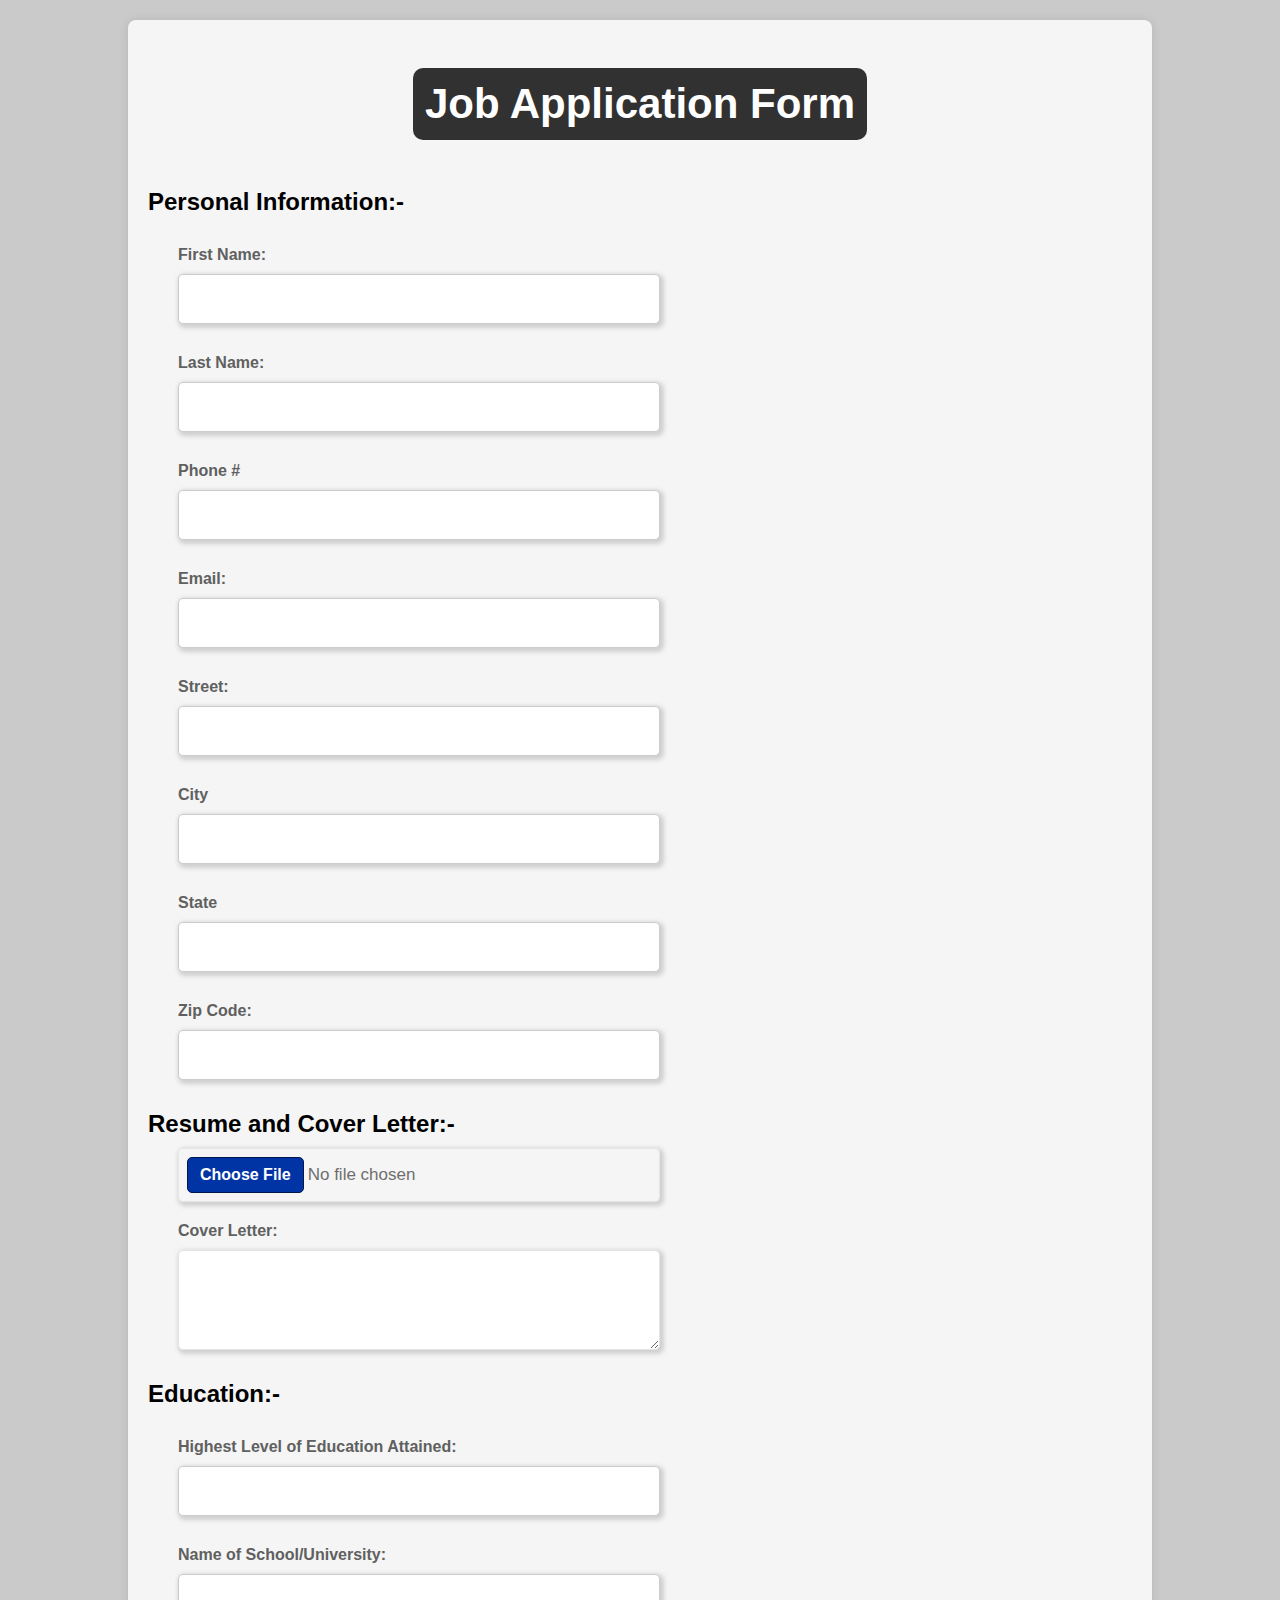
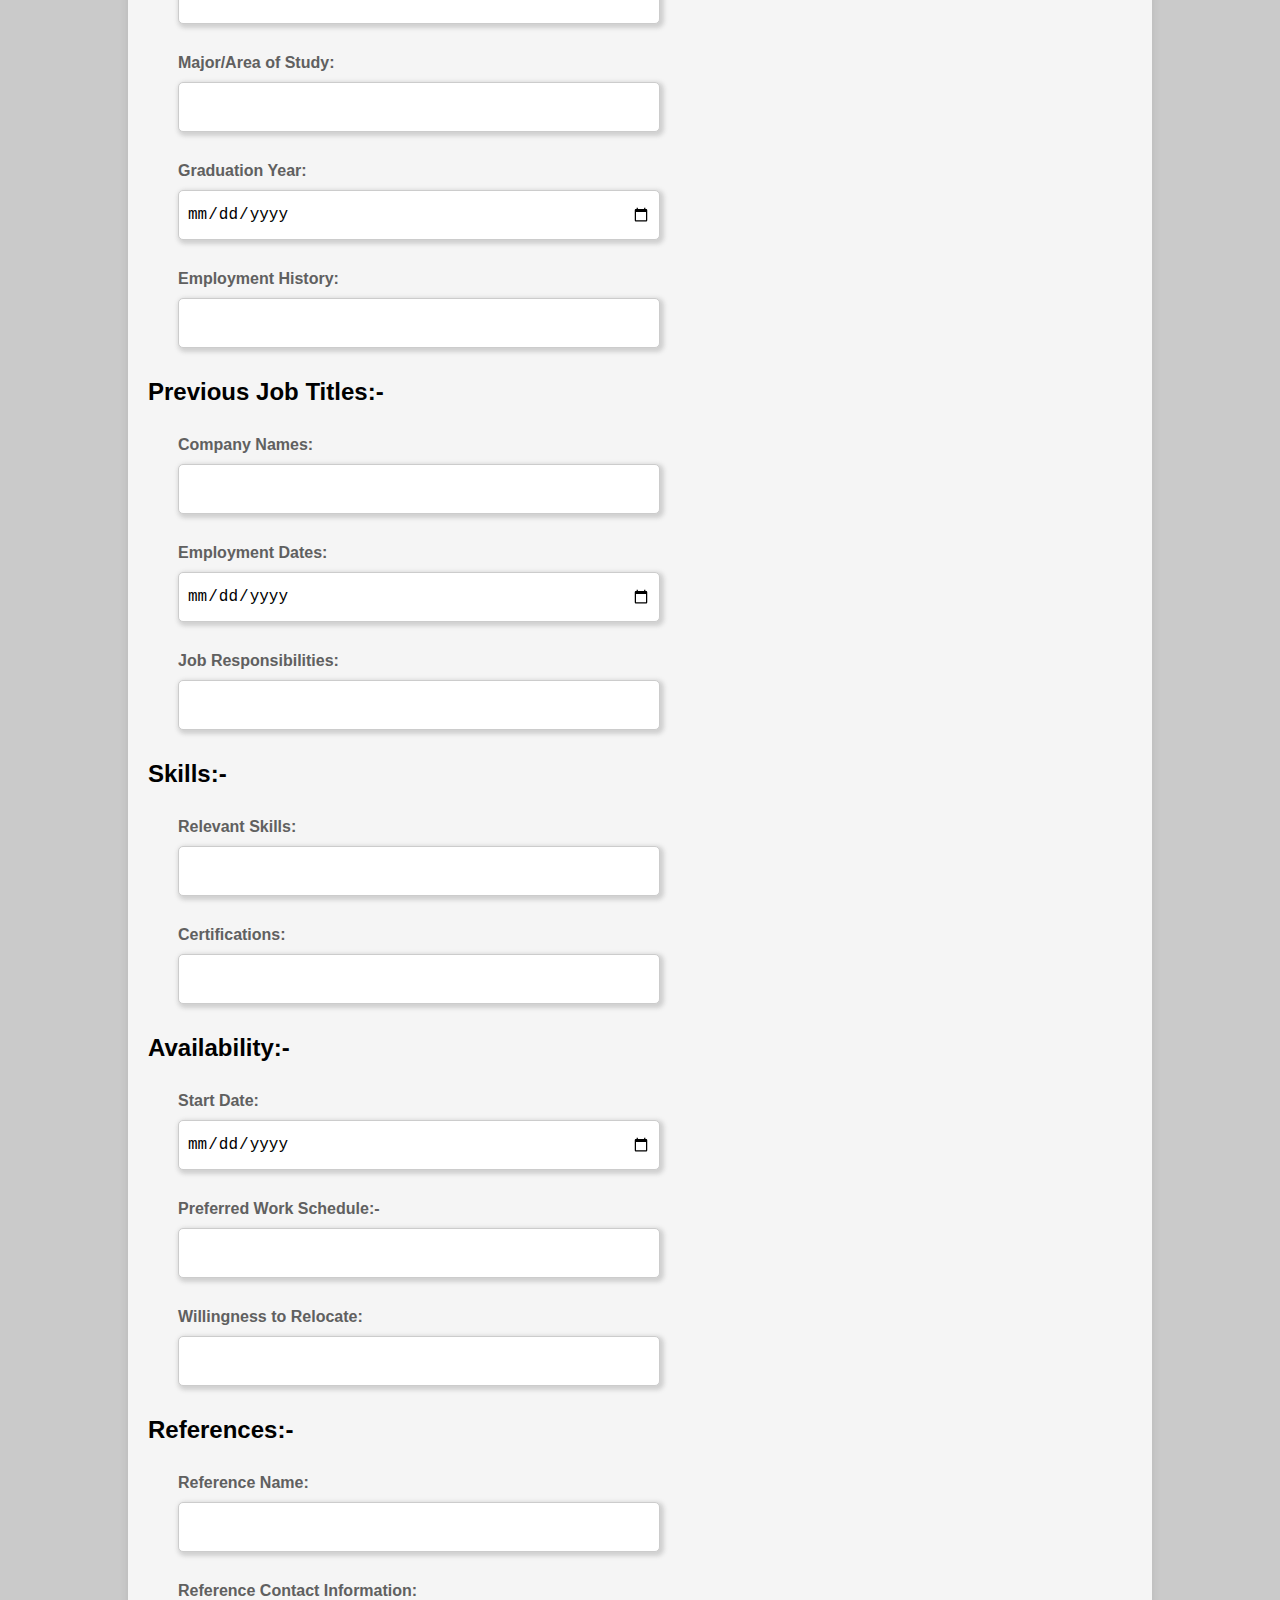
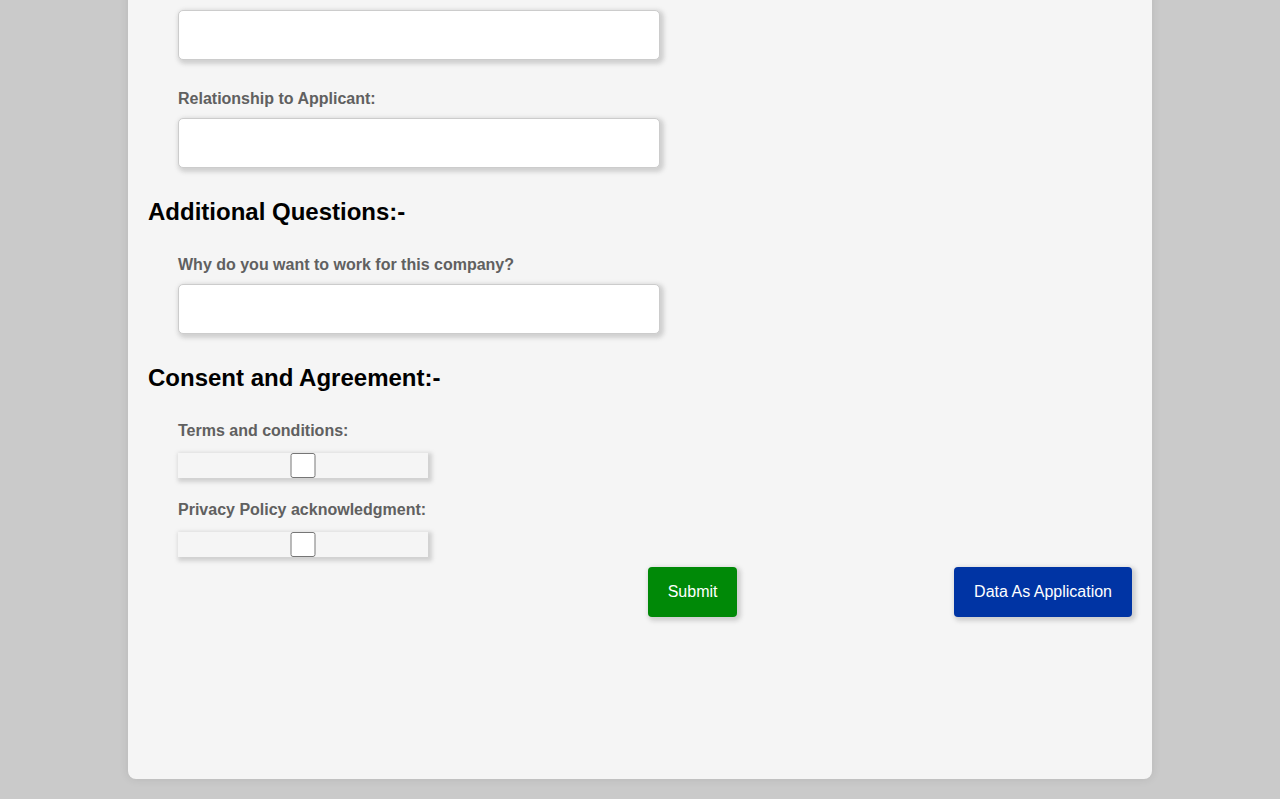
<file: Haider Assignment/Question no 3/index.html>
<!DOCTYPE html>
<html lang="en">
  <head>
    <meta charset="UTF-8" />
    <meta name="viewport" content="width=device-width, initial-scale=1.0" />
    <title>Web Form</title>

    <link rel="stylesheet" href="style.css" />
  </head>
  <body>
    <div class="container">
      <center><h1>Job Application Form</h1></center>
      <form action="" method="" name="form1" id="form1">
        <h3>Personal Information:-</h3>
        <label for="name">First Name:</label>
        <input type="text" name="fname" id="fname" placeholder="" required />
        <label for="name">Last Name:</label>
        <input type="text" name="lname" id="lname" required /> <br /><br />
        <label for="name">Phone #</label>
        <input type="number" name="phone" id="phone" required />
        <label for="name">Email:</label>
        <input type="email" name="email" id="email" required /> <br /><br />
        <label for="">Street:</label>
        <input type="text" name="street" id="street" required />
        <label for="">City</label>
        <input type="text" name="city" id="city" required /> <br /><br />
        <label for="">State</label>
        <input type="text" name="state" id="state" required />
        <label for="">Zip Code:</label>
        <input type="number" name="zip" id="zip" required />
        <h3>Resume and Cover Letter:-</h3>

        <input type="file" name="file1" id="file1" required />

        <label for="text">Cover Letter:</label>
        <textarea id="cletter" name="cletter" rows="4" cols="50" required>
        </textarea>
        <h3>Education:-</h3>
        <label for="">Highest Level of Education Attained:</label>
        <input type="text" name="heducation" id="heducation" required />
        <label for="">Name of School/University:</label>
        <input type="text" name="sname" id="sname" required />
        <label for="">Major/Area of Study:</label>
        <input type="text" name="areastudy" id="areastudy" required />
        <label for="">Graduation Year:</label>
        <input type="date" name="gyear" id="gyear" required />
        <label for="">Employment History:</label>
        <input type="text" name="ehistory" id="ehistory" required />

        <h3>Previous Job Titles:-</h3>
        <label for="">Company Names:</label>
        <input type="text" name="cname" id="cname" required />
        <label for="">Employment Dates:</label>
        <input type="date" name="edate" id="edate" required />
        <label for="">Job Responsibilities:</label>
        <input type="text" name="jobres" id="jobres" required />

        <h3>Skills:-</h3>
        <label for="">Relevant Skills:</label>
        <input type="text" name="revskills" id="revskills" required />
        <label for="">Certifications:</label>
        <input type="text" name="certification" id="certification" required />

        <h3>Availability:-</h3>
        <label for="">Start Date:</label>
        <input type="date" name="sdate" id="sdate" required />
        <label for="">Preferred Work Schedule:-</label>
        <input type="text" name="workschedule" id="workschedule" required />
        <label for="">Willingness to Relocate:</label>
        <input type="text" name="relocate" id="relocate" required />

        <h3>References:-</h3>
        <label for="">Reference Name:</label>
        <input type="text" name="rname" id="rname" required />
        <label for="">Reference Contact Information:</label>
        <input type="text" name="refcontact" id="refcontact" required />
        <label for="">Relationship to Applicant:</label>
        <input type="text" name="relationship" id="relationship" required />

        <h3>Additional Questions:-</h3>
        <label for="">Why do you want to work for this company?</label>
        <input type="text" name="workforcompany" id="workforcompany" required />

        <h3>Consent and Agreement:-</h3>
        <label for="">Terms and conditions:</label>
        <input type="checkbox" name="term" id="term" required />
        <label for="">Privacy Policy acknowledgment:</label>
        <input type="checkbox" name="privacy" id="privacy" required />

        <input
          type="submit"
          name="submit"
          id="submit"
          value="Submit"
          onclick="ValidateEmail(document.form1.email)"
        />

        <input
          type="button"
          name="button"
          id="button"
          value="Data As Application"
          onclick="viewData()"
        />
      </form>

      <div class="table-wrapper" id="viewrecord">
        <table class="fl-table" id="tables">
          <thead>
            <tr>
              <th>SR #</th>
              <th>First Name</th>
              <th>Last Name</th>
              <th>Email</th>
              <th>Phone</th>
            </tr>
          </thead>
          <tbody></tbody>
        </table>
      </div>
    </div>

    <script src="script.js"></script>
  </body>
</html>
</file>
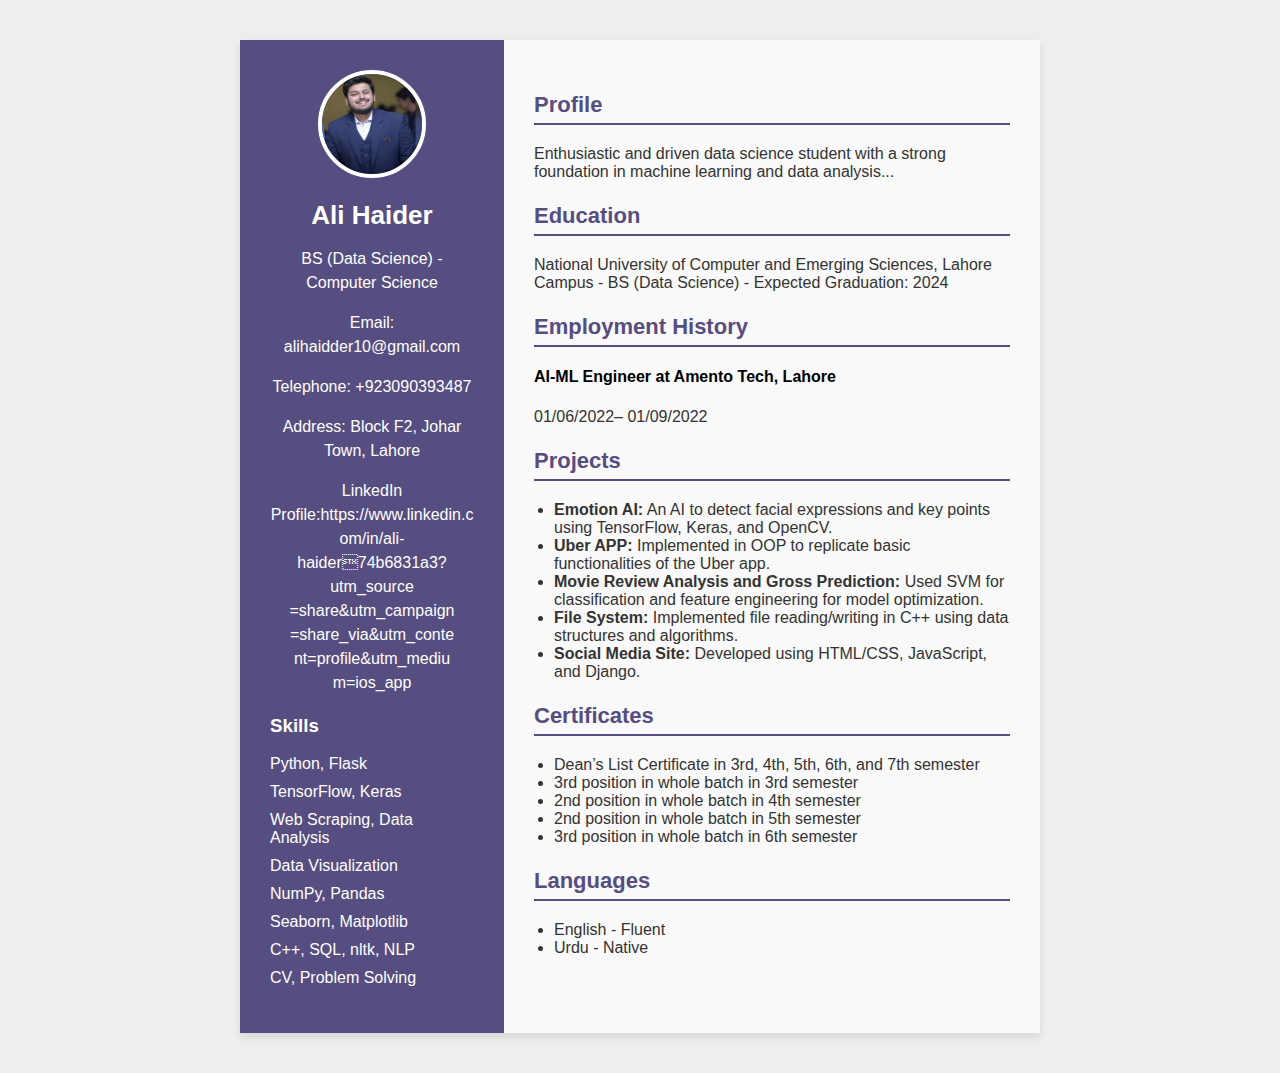
<file: Haider Assignment/Question no 1/Resume.html>
<!DOCTYPE html>
<html lang="en">
<head>
<meta charset="UTF-8">
<meta name="viewport" content="width=device-width, initial-scale=1.0">
<title>Ali Haider - Resume</title>
<link rel="stylesheet" href="style.css">
</head>
<body>
<div class="resume-container">
    <aside class="sidebar">
        <div class="profile">
            <img src="profile-picture.jpg" alt="Ali Haider">
            <h2>Ali Haider</h2>
            <p>BS (Data Science) - Computer Science</p>
        </div>
        <div class="contact-info">
            <p>Email: alihaidder10@gmail.com</p>
            <p>Telephone: +923090393487</p>
            <p>Address: Block F2, Johar Town, Lahore</p>
            <p><a href="https://www.linkedin.com/in/ali-haider-74b6831a3">LinkedIn Profile:https://www.linkedin.c
                om/in/ali-haider74b6831a3?utm_source
                =share&utm_campaign
                =share_via&utm_conte
                nt=profile&utm_mediu
                m=ios_app</a></p>
        </div>
        <div class="skills">
            <h3>Skills</h3>
            <ul>
                <li>Python, Flask</li>
                <li>TensorFlow, Keras</li>
                <li>Web Scraping, Data Analysis</li>
                <li>Data Visualization</li>
                <li>NumPy, Pandas</li>
                <li>Seaborn, Matplotlib</li>
                <li>C++, SQL, nltk, NLP</li>
                <li>CV, Problem Solving</li>
            </ul>
        </div>
    </aside>
    <main class="main-content">
        <section class="profile-summary">
            <h3>Profile</h3>
            <p>Enthusiastic and driven data science student with a strong foundation in machine learning and data analysis...</p>
        </section>
        <section class="education">
            <h3>Education</h3>
            <p>National University of Computer and Emerging Sciences, Lahore Campus - BS (Data Science) - Expected Graduation: 2024</p>
        </section>
        <section class="employment-history">
            <h3>Employment History</h3>
            <div>
                <h4>AI-ML Engineer at Amento Tech, Lahore</h4>
                <p>01/06/2022– 01/09/2022</p>
                <!-- Additional details can be added here -->
            </div>
        </section>
        <section class="projects">
            <h3>Projects</h3>
            <ul>
                <li><strong>Emotion AI:</strong> An AI to detect facial expressions and key points using TensorFlow, Keras, and OpenCV.</li>
                <li><strong>Uber APP:</strong> Implemented in OOP to replicate basic functionalities of the Uber app.</li>
                <li><strong>Movie Review Analysis and Gross Prediction:</strong> Used SVM for classification and feature engineering for model optimization.</li>
                <li><strong>File System:</strong> Implemented file reading/writing in C++ using data structures and algorithms.</li>
                <li><strong>Social Media Site:</strong> Developed using HTML/CSS, JavaScript, and Django.</li>
            </ul>
        </section>
        <section class="certificates">
            <h3>Certificates</h3>
            <ul>
                <li>Dean’s List Certificate in 3rd, 4th, 5th, 6th, and 7th semester</li>
                <li>3rd position in whole batch in 3rd semester</li>
                <li>2nd position in whole batch in 4th semester</li>
                <li>2nd position in whole batch in 5th semester</li>
                <li>3rd position in whole batch in 6th semester</li>
            </ul>
        </section>
        <section class="languages">
            <h3>Languages</h3>
            <ul>
                <li>English - Fluent</li>
                <li>Urdu - Native</li>
            </ul>
        </section>
    </main>
</div>
</body>
</html>
</file>
<file: Haider Assignment/Question no 3/style.css>
body {
  font-family: Arial, Helvetica, sans-serif;
  background-color: #cacaca;
  margin: 0;
  padding: 0;
}

.container {
  width: 80%; /* Adjust as needed */
  margin: 20px auto;
  padding: 20px;
  background-color: #f5f5f5;
  border-radius: 8px;
  box-shadow: 0 0 10px rgba(0, 0, 0, 0.1);
}

h1 {
  font-size: 42px;
  background-color: #313131;
  color: #ffffff;
  text-align: center;
  width: max-content;
  padding: 12px;
  border-radius: 10px;
}

form {
  display: flex;
  flex-wrap: wrap;
  justify-content: space-between;
}

form h3 {
  width: 100%;
  margin: 20px 0 10px;
  font-size: 24px;
  color: #000000;
}

label {
  width: 100%;
  margin-bottom: 10px;
  font-weight: bold;
  color: #606060;
  margin-top: 20px;
}

input[type="text"],
input[type="number"],
input[type="email"],
input[type="date"],
textarea,
select {
  width: calc(50% - 10px);
  height: 50px;
  border-radius: 5px;
  border: 1px solid #ccc;
  padding: 8px;
  font-size: 16px;
  margin-bottom: 10px;
}

input[type="file"] {
  font-size: 17px;
  color: #6e6e6e;
  width: 49%;
  height: 54px;
}

input[type="file"]:hover,
input[type="file"]:focus,
input[type="submit"]:hover,
input[type="submit"]:focus,
input[type="button"]:hover,
input[type="button"]:focus,
input[type="checkbox"]:hover,
input[type="checkbox"]:focus {
  margin-left: 30px;
  transition: none;
}

.button-wrap {
  position: relative;
}
.button {
  display: inline-block;
  padding: 12px 18px;
  cursor: pointer;
  border-radius: 5px;
  font-size: 16px;
  font-weight: bold;
  color: #ffffff;
  width: 100%;
}

input::file-selector-button {
  display: inline-block;
  cursor: pointer;
  border-radius: 5px;
  border: 1px solid #00184b;
  background-color: #0034a4;
  padding: 8px 12px;
  font-size: 16px;
  font-weight: bold;
  color: #ffffff;
}

textarea {
  height: 100px;
  resize: vertical;
}

input[type="submit"] {
  background-color: #008907;
  color: white;
  padding: 12px 20px;
  border: none;
  border-radius: 4px;
  cursor: pointer;
  font-size: 16px;
  height: 50px;
  margin-top: 38px;
  width: fit-content;
}

input[type="submit"]:hover {
  background-color: #016906;
}

input[type="button"] {
  background-color: #0034a4;
  color: white;
  padding: 12px 20px;
  border: none;
  border-radius: 4px;
  cursor: pointer;
  font-size: 16px;
  height: 50px;
  margin-top: 38px;
  width: fit-content;
}

input[type="button"]:hover {
  background-color: #00348d;
}

input {
  width: 250px;
  height: 25px;
  border-radius: 5px;
  border: 1px solid #e5e5e5;
  box-shadow: 2px 2px 4px 2px rgba(122, 122, 122, 0.3);
  padding: 8px;
  font-size: 15px;
}

input,
label,
textarea {
  margin-left: 30px;
}

input:hover,
input:focus {
  margin-left: 45px;
  transition: all 0.2s;
}

textarea {
  border-radius: 5px;
  border: 1px solid #e5e5e5;
  box-shadow: 2px 2px 4px 2px rgba(122, 122, 122, 0.3);
  padding: 8px;
  font-size: 15px;
  margin-right: 50px;
}

input:focus,
textarea:focus {
  outline: none;
  box-shadow: none;
  transition: all 0.3s;
}

* {
  box-sizing: border-box;
  -webkit-box-sizing: border-box;
  -moz-box-sizing: border-box;
}
body {
  font-family: Helvetica;
  -webkit-font-smoothing: antialiased;
}
h2 {
  text-align: center;
  font-size: 18px;
  text-transform: uppercase;
  letter-spacing: 1px;
  color: black;
  padding: 30px 0;
}

/* Table Styles */

.table-wrapper {
  margin: 50px auto;
  box-shadow: 0px 35px 50px rgba(0, 0, 0, 0.2);
}

.fl-table {
  border-radius: 5px;
  font-size: 16px;
  font-weight: normal;
  border: none;
  border-collapse: collapse;
  width: 100%;
  max-width: 100%;
  white-space: nowrap;
  background-color: white;
}

.fl-table td,
.fl-table th {
  text-align: center;
  padding: 12px;
}

.fl-table td {
  border-right: 1px solid #f8f8f8;
  font-size: 14px;
}

.fl-table thead th {
  color: #1e1e1e;
  background: #b3b3b3;
}

.fl-table thead th:nth-child(odd) {
  color: #f4f4f4;
  background: #262626;
}

.fl-table tr:nth-child(even) {
  background: #f8f8f8;
}

#viewrecord {
  visibility: hidden;
}

/* Responsive */
@media screen and (max-width: 768px) {
  form input,
  form textarea,
  form select {
    width: 100%;
  }
}

@media (max-width: 767px) {
  /* Existing styles for smaller screens */

  .fl-table tbody {
    width: auto;
    position: relative;
    overflow-x: auto;
    display: block;
  }

  .fl-table tbody tr {
    display: table;
    width: 100%;
    table-layout: fixed;
  }

  .fl-table tbody td {
    display: block;
    text-align: center;
    overflow-x: auto;
    word-wrap: break-word;
    padding: 8px;
  }
  #viewrecord {
    overflow-x: auto;
  }

  /* Adjustments for header and borders */
}

@media (max-width: 622px) {
  h1 {
    font-size: 24px;
  }

  form h3 {
    font-size: 19px;
  }

  input[type="text"],
  input[type="number"],
  input[type="email"],
  input[type="file"] {
    width: 100%;
  }

  form textarea {
    width: 100%;
    margin-right: 0px;
  }

  label {
    font-size: 14px;
  }
}
</file>
<file: Haider Assignment/Question no 1/style.css>
/* style.css */
body {
    font-family: 'Arial', sans-serif;
    margin: 0;
    padding: 0;
    background-color: #eeeeee;
}

.resume-container {
    display: flex;
    max-width: 800px;
    margin: 40px auto;
    background-color: white;
    box-shadow: 0 4px 8px rgba(0,0,0,0.1);
}

.sidebar {
    background-color: #564D80; /* Adjusted to match the provided image */
    color: white;
    padding: 30px;
    width: 30%; /* Sets the sidebar width as a percentage of the container */
}

.sidebar img {
    display: block;
    margin: 0 auto 20px;
    width: 100px;
    height: 100px;
    border-radius: 50%;
    border: 4px solid white;
}

.sidebar h2 {
    text-align: center;
    font-size: 26px;
    font-weight: bold;
    margin-bottom: 10px;
}

.sidebar p, .sidebar a {
    text-align: center;
    font-size: 16px;
    line-height: 1.5;
    margin-bottom: 10px;
}

.sidebar a {
    color: white;
    text-decoration: none;
}

.skills {
    margin-top: 20px;
}

.skills ul {
    padding: 0;
    list-style: none;
}

.skills ul li {
    font-size: 16px;
    margin-bottom: 10px;
}

.main-content {
    padding: 30px;
    width: 70%; /* Sets the main content width */
    background-color: #f9f9f9; /* Slightly off-white for the main content */
}

.main-content h3 {
    font-size: 22px;
    color: #564D80; /* Same color as the sidebar for headings */
    border-bottom: 2px solid #564D80; /* Adds a bottom border to the headings */
    padding-bottom: 5px;
    margin-bottom: 20px;
}

.main-content p, .main-content ul {
    font-size: 16px;
    color: #333;
    margin-bottom: 20px;
}

.main-content ul {
    padding-left: 20px;
    list-style-type: disc; /* Adds bullets to list items */
}

@media screen and (max-width: 768px) {
    .resume-container {
        flex-direction: column;
    }

    .sidebar, .main-content {
        width: auto; /* Full width on smaller screens */
    }

    .sidebar {
        padding: 20px;
    }

    .main-content {
        padding: 20px;
    }
}
</file>
